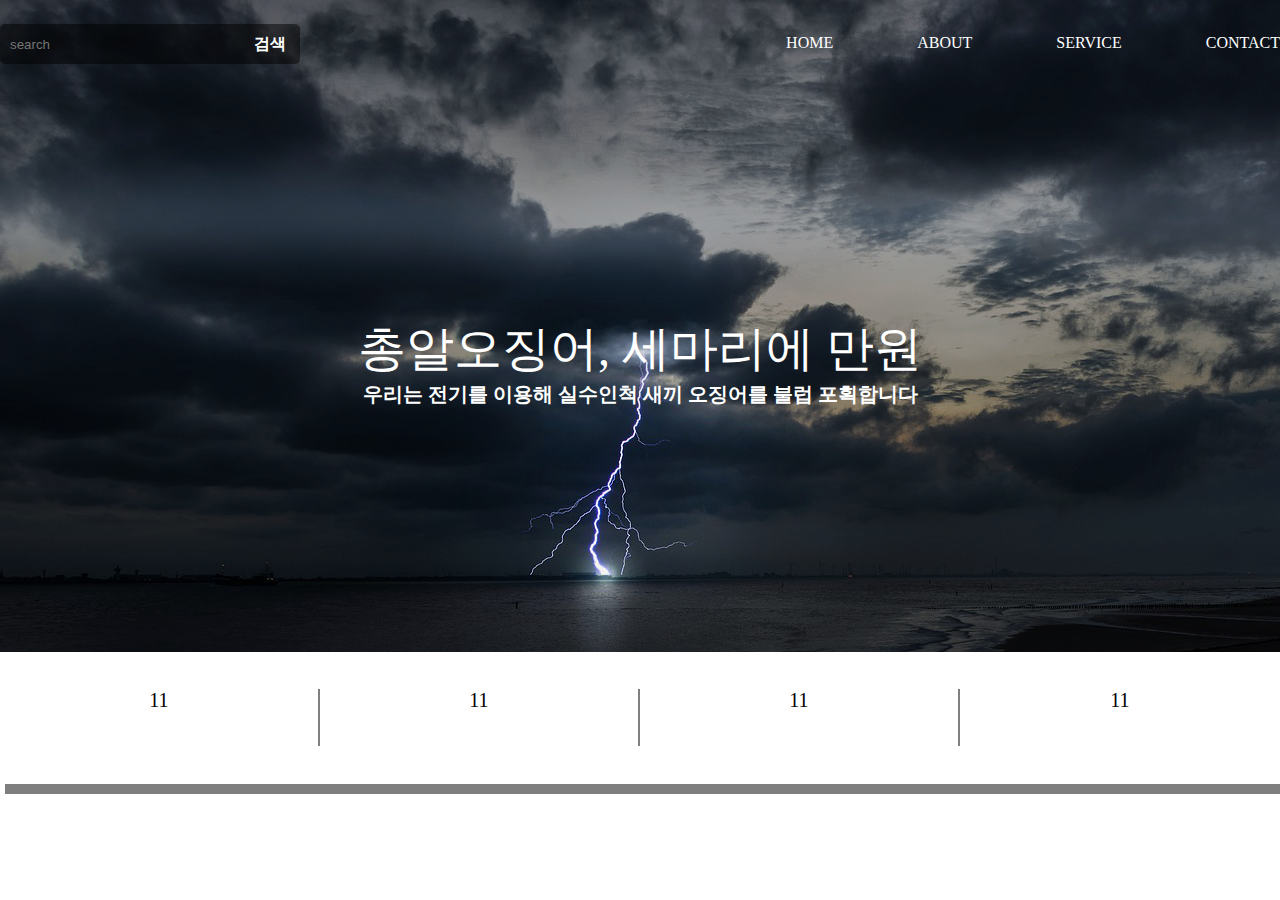
<file: homepage/index.html>
<!DOCTYPE html>
<html lang=ko>
  <head>
    <meta charset="utf-8">
    <title></title>
    <link rel="stylesheet" href="css.css">
  </head>
  <body>
    <div class="wrap">
      <div class="intro_bg">
        <div class="header">
          <div class="searcharea">
            <form class="" action="index.html" method="post">
              <input type="search" placeholder="search">
              <span>검색</span>
            </form>
          </div>
          <ul class="nav">
            <li><a href="#">HOME</a></li>
            <li><a href="#">ABOUT</a></li>
            <li><a href="#">SERVICE</a></li>
            <li><a href="#">CONTACT</a></li>
          </ul>
        </div>
        <div class="intro_text">
          <h1>총알오징어, 세마리에 만원</h1>
          <h4 class="contents1">우리는 전기를 이용해 실수인척 새끼 오징어를 불럽 포획합니다</h4>
        </div>
      </div>
      <ul class="amount">
        <li>
          <div>
            <div class="contents1">11</div>
          </div>
        </li>
        <li>
          <div>
            <div class="contents1">11</div>
          </div>
        </li>
        <li>
          <div>
            <div class="contents1">11</div>
          </div>
        </li>
        <li>
          <div>
            <div class="contents1">11</div>
          </div>
        </li>
      </ul>
    </div>
  </body>
</html>
</file>
<file: homepage/css.css>
*{
  list-style: none;
  text-decoration: none;
  border-collapse: collapse;
  margin: 0;
  padding: 0;
  color: #000;
}
.intro_bg{
  background-image: url("img/intro.png");
  width: 100%;
  height: 718px;
}
.header{
  display: flex;
  width: 1280px;
  margin: auto;
  height: 86px;
}
.searcharea{
  width: 300px;
  height: 40px;
  background-color: rgba(0,0,0,0.5);
  border-radius: 5px;
  margin-top: 24px;
}
.searcharea form input{
  border: none;
  width: 250px;
  height: 40px;
  background: rgba(0,0,0,0);
  padding-left: 10px;
}
.searcharea form span{
  width: 50px;
  color: #fff;
  font-weight: bold;
  cursor: pointer;
}
.nav{
  display: flex;
  justify-content: flex-end;
  line-height: 86px;
  width: calc(1280px - 300px);
}
.nav li{
  margin-left: 84px;
}
.nav a{
  color: #fff;
}
.intro_text{
  color: #fff;
  width: 100%;
  margin: 231px auto;
  text-align: center;
}
.intro_text h1, .intro_text h4{
  color: #fff;
}
h1{
  font-size: 48px;
  font-weight: 20;
}
.contents1{
  font-size: 20px;
}
.amount{
  display: flex;
  width: 1280px;
  margin: auto;
  position: relative;
  top: -66px;
  background-color: #fff;
  box-shadow: 5px 10px 0px rgba(0,0,0,0.5)
}
.amount li{
  flex: 1;
  height: 132px;
}
.amount li div{
  text-align: center;
  height: 57px;
  margin-top: 37px;
}
.amount li:not(:last-child) div{
  border-right: 1px solid gray;
}
.result{
  font-size: 24px;
}
</file>
